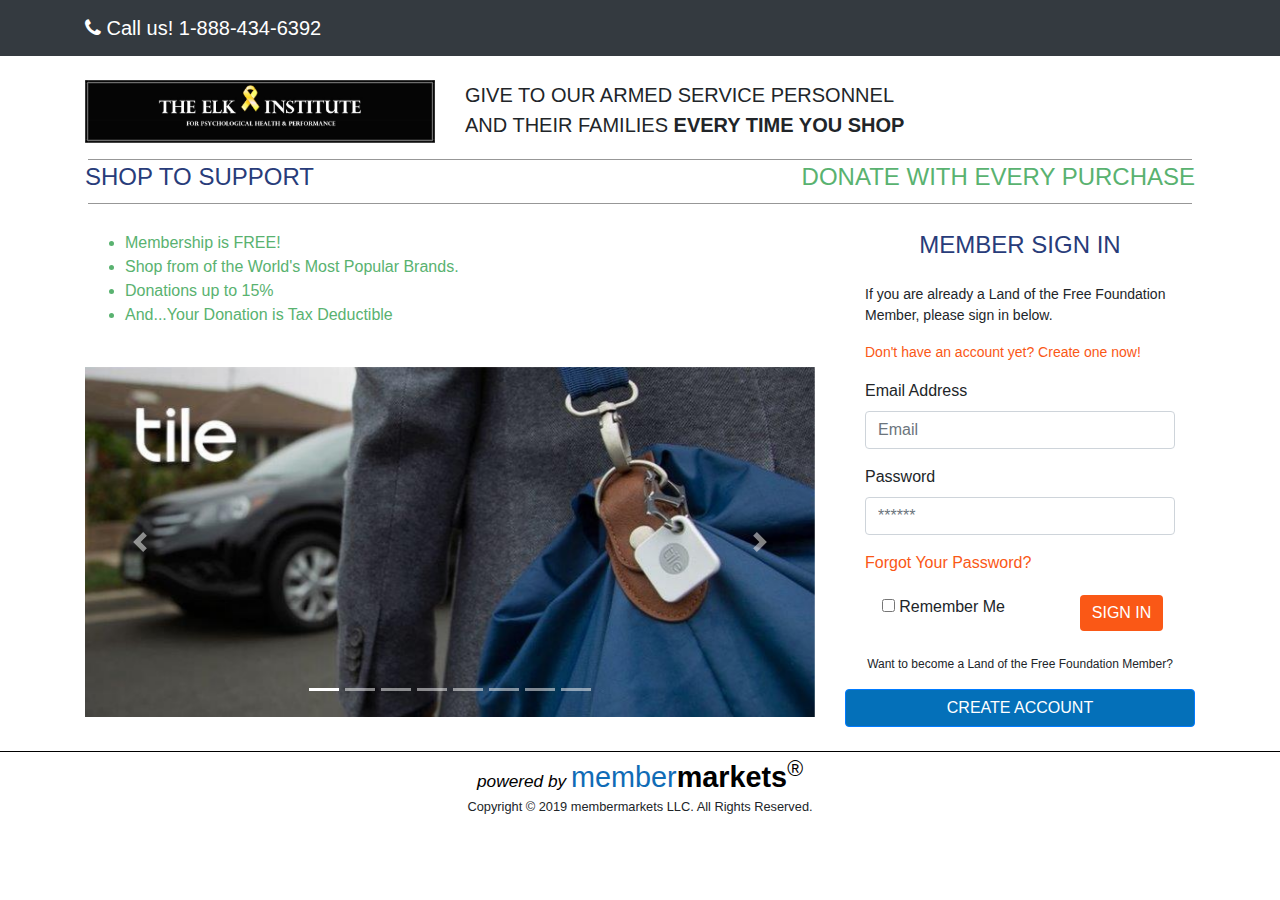
<file: index.html>
<!DOCTYPE html>
<html lang="en">

<head>

  <meta charset="utf-8">
  <meta name="viewport" content="width=device-width, initial-scale=1, shrink-to-fit=no">
  <meta name="description" content="Land of the Free Foundation Home page.">
  <meta name="author" content="Land of the Free Foundation">

  <title>Land Of The Free Foundation-Home</title>

  <link rel="stylesheet" href="https://stackpath.bootstrapcdn.com/bootstrap/4.3.1/css/bootstrap.min.css"
    integrity="sha384-ggOyR0iXCbMQv3Xipma34MD+dH/1fQ784/j6cY/iJTQUOhcWr7x9JvoRxT2MZw1T" crossorigin="anonymous">

  <link href="css/loff.css" rel="stylesheet">
  <link rel="stylesheet" href="assets/css/Footer-with-button-logo.css">
  <link rel="stylesheet" href="https://cdnjs.cloudflare.com/ajax/libs/font-awesome/4.6.3/css/font-awesome.min.css">

</head>


<body>

  <!-- <header>
    <div class="jumbotron jumbotron-fluid">
      <div class="container" id="jumbotron-w">
        <div class="row">
          <div class="col-lg-3">
            <a href="index.html"><img src="img/loflogo-r.png" width="100%" hieght="100%"
                title="Land of the Free Foundation Logo" alt="Land of the Free Foundation Logo"></a>
          </div>
          <div class="col-lg-9">
            <section class="donate">
              <a href="https://landofthefreefoundation.store/customer/account/create/"
                aria-label="Link to create a Land of the Free Foundation store account" target="_blank"
                rel="noopener"><button type="button" class="btn-lg btn-primary" id="header-button">Become A
                  Member</button></a>

              <a href="https://securepayment.link/landofthefreefoundation/"
                aria-label="Land of the Free Foundation donate page" target="_blank" rel="noopener"><button
                  type="button" class="btn-lg btn-danger" id="donate-button">Donate Now</button></a>
          </div>
          </section>
        </div>
      </div>
    </div>
  </header> -->

  <style>
    .dropdown:hover>.dropdown-menu {
      display: block;

    }

    .nav-item {
      font-size: 1rem;
      font: bold;

    }

    .nav-item:hover {
      background-color: #dc3545;
    }

    #navbarDropdown:hover {
      color: #fff;
    }

    .card:hover .image {
      opacity: 0.3;
    }

    .btn-group-lg>.btn,
    .btn-lg {
      padding: .5rem 1rem;
      font-size: 1.25rem;
      line-height: 1.5;
      border-radius: 0rem;
    }

    p {
      font-size: 20px;
    }

    .carousel-slide {
      position: top;
      top: 0;
      left: 0;
    }
/* 
    b {
      color: #fff;
    } */

    hr {
      background-color: darkgray;
      margin: 3px;
    }

    #servicepersonnel-card {
      background: url("img/dad-383207_1280.jpg") no-repeat center center;
      -webkit-background-size: cover;
      -moz-background-size: cover;
      -o-background-size: cover;
      background-size: cover;
      height: 400px;
      opacity: 0.90;
    }

    .btn-primary {
      color: #fff;
      background-color: #16447a;
      border-color: #007bff;
    }

    .card {
      position: relative;
      display: -ms-flexbox;
      display: flex;
      -ms-flex-direction: column;
      flex-direction: column;
      min-width: 0;
      word-wrap: break-word;
      background-color: #fff;
      background-clip: border-box;
      border: 0px solid rgba(0, 0, 0, .125);
      border-radius: .25rem;
    }

    li {
      color: #59b270;
    }
  </style>




  <main>

    <!-- <nav class="navbar sticky-top navbar-expand-lg navbar-light" style="background-color: #16447a">
      <button class="navbar-toggler" type="button" data-toggle="collapse" data-target="#navbarSupportedContent"
        aria-controls="navbarSupportedContent" aria-expanded="false" aria-label="Toggle navigation">
        <span class="navbar-toggler-icon"></span>
      </button>
      <div class="collapse navbar-collapse" id="navbarSupportedContent">
        <ul class="navbar-nav mx-auto">
          <li class="nav-item dropdown">
            <a class="nav-link" href="how-we-help.html" id="navbarDropdown" role="button" aria-haspopup="true"
              aria-expanded="false">
              <b>How We Help</b>
            </a>
            <div class="dropdown-menu" aria-labelledby="navbarDropdown">
              <a class="dropdown-item" href="servicepersonnelandfamily.html">Service Personnel & Family</a>
              <a class="dropdown-item" href="health.html">Mental & Physical Health</a>
              <a class="dropdown-item" href="leadershipknowledge.html">Leadership Knowledge & Experience</a>
              <a class="dropdown-item" href="youth.html">Youth Programs</a>
              <a class="dropdown-item" href="servicepersonnelandfamily.html">Veterans Career Development</a>
            </div>
          </li>
          <li class="nav-item dropdown">
            <a class="nav-link" href="changing-lives.html" id="navbarDropdown" role="button" aria-haspopup="true"
              aria-expanded="false">
              <b>Changing Lives</b>
            </a>
            <div class="dropdown-menu" aria-labelledby="navbarDropdown">
              <a class="dropdown-item" href="testimonials.html">Testimonials</a>
              <a class="dropdown-item" href="tribute.html">Tributes</a>
            </div>
          </li>
          <li class="nav-item dropdown">
            <a class="nav-link" href="#waystogivesection" id="navbarDropdown" role="button" aria-haspopup="true"
              aria-expanded="false">
              <b>Ways to Give</b>
            </a>
            <div class="dropdown-menu" aria-labelledby="navbarDropdown">
              <a class="dropdown-item" href="https://securepayment.link/landofthefreefoundation/" target="_blank"
                rel="noopener">Donate
                Now</a>
              <a class="dropdown-item" href="golf.html">Golf Classic</a>
              <a class="dropdown-item" href="foundation-dinner.html">Foundation Dinner</a>
              <a class="dropdown-item" href="https://membermarkets.com/landofthefreefoundation/customer/account/login/"
                target="_blank" rel="noopener">Shop
                to Support</a>
              <a class="dropdown-item" href="gift.html">Gift & Support Registry</a>
            </div>
          </li>
          <li class="nav-item dropdown">
            <a class="nav-link" href="https://membermarkets.com/landofthefreefoundation/customer/account/login/"
              id="navbarDropdown" target="_blank" role="button" rel="noopener"><b>Shop to Support</b>
            </a>
            <div class="dropdown-menu" aria-labelledby="navbarDropdown">
              <a class="dropdown-item" href="membermarkets.html">About Our Store</a>
              <a class="dropdown-item" href="https://landofthefreefoundation.store">Member Login</a>
            </div>
          </li>
          <li class="nav-item">
            <a class="nav-link" href="gift.html" id="navbarDropdown" role="button"><b>Gift Registry</b>
            </a>
          </li>
          <li class="nav-item dropdown">
            <a class="nav-link" href="#newseventsandmedia" id="navbarDropdown" role="button" aria-haspopup="true"
              aria-expanded="false">
              <b>News, Events & Media</b>
            </a>
            <div class="dropdown-menu" aria-labelledby="navbarDropdown">
              <a class="dropdown-item" href="news.html">News</a>
              <a class="dropdown-item" href="events.html">Events</a>
              <a class="dropdown-item" href="media.html">Media</a>
            </div>
          </li>
        </ul>
      </div>
    </nav> -->

    <nav class="navbar sticky-top navbar-dark bg-dark">
      <div class="container">
        <a class="navbar-brand" href="#"><i class="fa fa-phone"></i> Call us! 1-888-434-6392 </a>
      </div>
    </nav>

    
      <!-- <div class="jumbotron jumbotron-fluid"> -->
        <div class="container" id="jumbotron-w">
          <div class="row">
            <div class="col-lg-4">
                <br>
              
              <a href="index.html"><img src="img/thumbnail_the-elk-institute-logo.jpg" width="100%" hieght="100%"
                  title="Land of the Free Foundation Logo" alt="Land of the Free Foundation Logo"></a>
            </div>
            <div class="col-lg-6">
              <br>
              
              <p>GIVE TO OUR ARMED SERVICE PERSONNEL
                <br> AND THEIR FAMILIES <b>EVERY TIME YOU SHOP</b></p>
            </div>

            </section>
          </div>

        </div>
      <!-- </div> -->
    

    <div class="container">
      <hr>
      <div class="row">
        <div class="col-lg-6">
          <h1 style="font-size: 1.5rem; color: #283c7a;">SHOP TO SUPPORT</h1>
        </div>
        <div class="col-lg-6">
          <h1 style="font-size: 1.5rem; text-align: right; color: #59b270;">DONATE WITH EVERY PURCHASE</h1>
        </div>

      </div>
      <hr>
    </div>

    <div class="container">

      <!-- <br> -->
      <!-- <div id="carouselExampleIndicators" class="carousel slide" data-ride="carousel">
        <ol class="carousel-indicators">
            <li data-target="#carouselExampleIndicators" data-slide-to="0" class="active"></li>
            <li data-target="#carouselExampleIndicators" data-slide-to="1"></li>
            <li data-target="#carouselExampleIndicators" data-slide-to="2"></li>
            <li data-target="#carouselExampleIndicators" data-slide-to="3"></li>
            <li data-target="#carouselExampleIndicators" data-slide-to="4"></li>
            <li data-target="#carouselExampleIndicators" data-slide-to="5"></li>
            <li data-target="#carouselExampleIndicators" data-slide-to="6"></li>
            <li data-target="#carouselExampleIndicators" data-slide-to="7"></li>
            <li data-target="#carouselExampleIndicators" data-slide-to="8"></li>
            <li data-target="#carouselExampleIndicators" data-slide-to="9"></li>
            <li data-target="#carouselExampleIndicators" data-slide-to="10"></li>
            <li data-target="#carouselExampleIndicators" data-slide-to="11"></li>
        </ol>
        <div class="carousel-inner"  role="listbox">
            <div class="carousel-item active"  role="option" aria-label="Marines salute" alt="Marines salute" style="background-image: url('img/indexmainslide1.jpg')">
                <div class="carousel-caption d-none d-md-block">
                </div>
            </div>
            <div class="carousel-item" aria-label="Marine father talking to child" alt="Marine father talking to child" style="background-image: url('img/TheKid3-slider.jpg')">
                <div class="carousel-caption d-none d-md-block">
                </div>
            </div>
            <div class="carousel-item" aria-label="Air Force Graduates March" alt="Air Force Graduates March" style="background-image: url('img/US-Air-Force-Grads.jpg')">
                <div class="carousel-caption d-none d-md-block">
                </div>
            </div>
            <div class="carousel-item" aria-label="Air soldier salute to veteran" alt="Air soldier salute to veteran" style="background-image: url('img/Johnny-Blye-salutes-1800.jpg')">
                <div class="carousel-caption d-none d-md-block">
                </div>
            </div>
            <div class="carousel-item" aria-label="Land of the Free Foundation golf classic marines" alt="Land of the Free Foundation golf classic marines" style="background-image: url('img/lof-marines-slider.jpg')">
                <div class="carousel-caption d-none d-md-block">
                </div>
            </div>
            <div class="carousel-item" aria-label="porta and wife" alt="porta and wife" style="background-image: url('img/porta-and-wife-slider.jpg')">
                <div class="carousel-caption d-none d-md-block">
                </div>
            </div>
            <div class="carousel-item" aria-label="navy soldiers" alt="navy soldiers" style="background-image: url('img/indexmainslide4.jpg')">
                <div class="carousel-caption d-none d-md-block">
                </div>
            </div>
            <div class="carousel-item" aria-label="Memorial-Day-Widow" alt="Memorial-Day-Widow" style="background-image: url('img/Memorial-Day-Widow.jpg')">
                <div class="carousel-caption d-none d-md-block">
                </div>
            </div>
            <div class="carousel-item" id="carousel-item-march"
                aria-label="Coast Guard helicopter" alt="Coast Guard helicopter" style="background-image: url('https://cdn.pixabay.com/photo/2015/11/03/15/47/helicopter-1021033_1280.jpg')">
                <div class="carousel-caption d-none d-md-block">
                </div>
            </div>
            <div class="carousel-item" aria-label="Christain Jacobs slider" alt="Christain Jacobs slider" style="background-image: url('img/christian-jacobs-slider.jpg')">
                <div class="carousel-caption d-none d-md-block">
                </div>
            </div>
            <div class="carousel-item" id="carousel-item-heli"
                aria-label="National Guard Marching with rifles up" alt="National Guard Marching with rifles up"  style="background-image: url('img/indexmainslide5.jpg')">
                <div class="carousel-caption d-none d-md-block">
                </div>
            </div>
            <div class="carousel-item" aria-label="Army soldier base jumping"  alt="Army soldier base jumping" style="background-image: url('img/Army-Parachute-slider.jpg')">
                <div class="carousel-caption d-none d-md-block">
                </div>
            </div>

        </div>

        <a class="carousel-control-prev" href="#carouselExampleIndicators" role="button" data-slide="prev">
            <span class="carousel-control-prev-icon" aria-hidden="true"></span>
            <span class="sr-only">Previous</span>
        </a>
        <a class="carousel-control-next" href="#carouselExampleIndicators" role="button" data-slide="next">
            <span class="carousel-control-next-icon" aria-hidden="true"></span>
            <span class="sr-only">Next</span>
        </a>
    </div> -->


      <div class="row">
        <div class="col-lg-8">
          <br>
          <ul>
            <li>Membership is FREE!</li>
            <li>Shop from of the World's Most Popular Brands.</li>
            <li>Donations up to 15%</li>
            <li>And...Your Donation is Tax Deductible</li>
          </ul>






          <br>
          <div id="carouselExampleIndicators" class="carousel slide" data-ride="carousel">
            <ol class="carousel-indicators">
              <li data-target="#carouselExampleIndicators" data-slide-to="0" class="active"></li>
              <li data-target="#carouselExampleIndicators" data-slide-to="1"></li>
              <li data-target="#carouselExampleIndicators" data-slide-to="2"></li>
              <li data-target="#carouselExampleIndicators" data-slide-to="3"></li>
              <li data-target="#carouselExampleIndicators" data-slide-to="4"></li>
              <li data-target="#carouselExampleIndicators" data-slide-to="5"></li>
              <li data-target="#carouselExampleIndicators" data-slide-to="6"></li>
              <li data-target="#carouselExampleIndicators" data-slide-to="7"></li>

            </ol>
            <div class="carousel-inner" role="listbox">
              <div class="carousel-item active" style="background-image: url('img/Tile Slider 07-13-2019.jpg')"
                width="1110px">
                <div class="carousel-caption d-none d-md-block">
                </div>
              </div>
              <div class="carousel-item" style="background-image: url('img/ecobee.jpg')">
                <div class="carousel-caption d-none d-md-block">
                </div>
              </div>
              <div class="carousel-item" style="background-image: url('img/Bowers and Wilkins.jpg')"
                id="img-responsive">
                <div class="carousel-caption d-none d-md-block">
                </div>
              </div>
              <div class="carousel-item" style="background-image: url('img/Oakley.jpg')" id="img-responsive">
                <div class="carousel-caption d-none d-md-block">
                </div>
              </div>
              <div class="carousel-item" style="background-image: url('img/Uniden.jpg')" id="img-responsive">
                <div class="carousel-caption d-none d-md-block">
                </div>
              </div>
              <div class="carousel-item" style="background-image: url('img/Polaroid Og.jpg')" id="img-responsive">
                <div class="carousel-caption d-none d-md-block">
                </div>
              </div>
              <div class="carousel-item" style="background-image: url('img/Kitchenaid Slider_12282018.jpg')">
                <div class="carousel-caption d-none d-md-block">
                </div>
              </div>
              <div class="carousel-item" style="background-image: url('img/Garmin _0102_2019.jpg')">
                <div class="carousel-caption d-none d-md-block">
                </div>
              </div>


            </div>

            <a class="carousel-control-prev" href="#carouselExampleIndicators" role="button" data-slide="prev">
              <span class="carousel-control-prev-icon" aria-hidden="true"></span>
              <span class="sr-only">Previous</span>
            </a>
            <a class="carousel-control-next" href="#carouselExampleIndicators" role="button" data-slide="next">
              <span class="carousel-control-next-icon" aria-hidden="true"></span>
              <span class="sr-only">Next</span>
            </a>
          </div>

        </div>

        <div class="col-lg-4">
          <!-- <div style="max-width:400px;float:right;margin:0px 0px 0px 50px;border-radius:20px;padding-left:20px;">
              <h2 class="login-header lotf"
                style="color:#2760bb;text-transform:uppercase;text-align:center;font-weight:bold;">Member Sign In</h2>
              <p style="margin-bottom:15px;line-height:16px;">If you are already a Land of the Free Foundation Member,
                please sign in below. <a href="https://landofthefreefoundation.store/customer/account/create/">Don't
                  have an account yet? Create one now!</a></p>
              <ul class="form-list">
                <li>
                  <label for="email" class="required"><em>*</em>Email Address</label>
                  <div class="input-box">
                    <input type="text" name="login[username]" value="" id="email"
                      class="input-text required-entry validate-email" title="Email Address">
                  </div>
                </li>
                <li>
                  <label for="pass" class="required"><em>*</em>Password</label>
                  <div class="input-box">
                    <input type="password" name="login[password]" class="input-text required-entry validate-password"
                      id="pass" title="Password">
                    <br> <a href="https://landofthefreefoundation.store/customer/account/forgotpassword/"
                      class="f-left">Forgot Your Password?</a>
                  </div>
                </li>
                <li id="remember-me-box" class="control">
                  <div class="input-box">
                    <input type="checkbox" name="persistent_remember_me" class="checkbox" id="remember_meofh0zpoMnR"
                      checked="checked" title="Remember Me">
                  </div>
                  <label for="remember_meofh0zpoMnR">Remember Me</label>
                  <a class="link-tip" href="#">What's this?</a>
                </li>
              </ul>


              <button style="float:right;margin-top:-55px;border-bottom:0;min-width:110.7px;" type="submit"
                class="button" title="Sign In" name="send" id="send2"><span><span>Sign In</span></span></button>

              <p
                style="font-family:'Questrial', sans-serif;color:#003d21;margin-top:10px;margin-bottom:10px;font-weight:bold;">
                Want to become a Land of the Free Foundation Member?</p>

              <a class="button"
                style="font-size:90%;background-color:#0470b9;color:#fff;font-weight:bold;text-transform:uppercase;float:right;"
                href="https://landofthefreefoundation.store/customer/account/create/">Create Account</a>

            </div> -->

          <div class="card">
            <article class="card-body">

              <h4 class="card-title mb-4 mt-1" style="text-align: center; color: #283c7a;">MEMBER SIGN IN</h4>
              <p style="font-size: 14px;">If you are already a Land of the Free Foundation Member, please sign in below.
                </p><p style="color: #FA5816; font-size: 14px;">Don't have an account yet? Create one now!</p> 
              <form>
                <div class="form-group">
                  <label>Email Address</label>
                  <input name="" class="form-control" placeholder="Email" type="email">
                </div>
                <div class="form-group">
                  <label>Password</label>
                  <input class="form-control" placeholder="******" type="password">

                </div>
                <div class="form-group">
                  <a class="float-left" style="color: #FA5816; " href="#">Forgot Your Password?</a>
                </div>
                <!-- <div class="form-group">
                  <div class="checkbox">
                    <label> <input type="checkbox"> Remember Me </label>
                  </div>
                </div> -->


              </form>

            </article>
            <div class="row">
              <div class="col-lg-6">
                <div class="checkbox" style="float: right;">
                  <label><input type="checkbox"> Remember Me </label>
                </div>
              </div>

              <div class="col-lg-5">
                <div>
                  <button style="float: right; background: #FA5816; border: #FA5816;" type="submit" class="btn btn-primary btn"> SIGN
                    IN</button>
                </div>
              </div>
            </div>
            <br>
            <p style="text-align: center; font-size: 12px;">Want to become a Land of the Free Foundation Member?</p>
            <button style="float: right; background: #0470b9;" type="submit" class="btn btn-primary btn">CREATE ACCOUNT</button>
            <!-- <a href="" class="float-right btn btn-outline" style="background: #0470b9;">CREATE ACCOUNT</a> -->
          </div>
        </div>
      </div>
    </div>
    </div>

    <div>
      <br>
    </div>

    <!-- <div class="row">
        <a class="btn btn-lg btn-danger btn-block" href="donate.html">WAYS TO
          GIVE</a>
      </div> -->

    <div class="copyright-sec" style="background-color:#fff;text-align:center;border-top:1px solid #000;">
      <div class="container">
        <div class="row clearfix">
          <div class="col-md-12">
            <div class="copyright-txt" style="color:#000;font-size:180%;line-height:180%;">
              <em style="font-size:60%;">powered by </em><span
                style="color:#106CB6;">member</span><strong>markets</strong><sup>®</sup>
            </div>
            <div style="font-size:80%; position:relative; top:-10px">
              Copyright © 2019 membermarkets LLC. All Rights Reserved. </div>
          </div>
        </div>
      </div>
    </div>
    <!-- <nav class="navbar fixed-bottom navbar-light bg-light">
      <a class="navbar-brand" href="#">Fixed bottom</a>
    </nav> -->


  </main>

  <!-- Footer -->
  <!-- <footer>
    <div class="container-fluid" id="donatefoot">

    </div>
    <footer id="myFooter">
      <div class="container">
        <div class="row">
          <div class="col-sm-2" id="footlinks">
            <h5>About Us</h5>
            <ul>
              <li><a href="mission.html">Our Mission</a></li>
              <li><a href="sponsors.html">Major Sponsors</a></li>
              <li><a href="beneficiaries.html">Beneficiaries</a></li>
              <li><a href="board.html">Board Of Directors</a></li>
            </ul>
          </div>
          <div class="col-sm-2" id="footlinks">
            <h5>How We Help</h5>
            <ul>
              <li><a href="servicepersonnelandfamily.html">Service Personnel & Family</a></li>
              <li><a href="health.html">Mental & Physical Health</a></li>
              <li><a href="leadershipknowledge.html">Leadership Knowledge & Experience</a></li>
              <li><a href="youth.html">Youth Programs</a></li>
              <li><a href="veterans.html">Veterans Career Development</a></li>
            </ul>
          </div>
          <div class="col-sm-2" id="footlinks">
            <h5>Changing Lives</h5>
            <ul>
              <li><a href="testimonials.html">Testimonials</a></li>
              <li><a href="tribute.html">Tributes</a></li>
            </ul>
          </div>
          <div class="col-sm-2" id="footlinks">
            <h5>Shop to Support</h5>
            <ul>
              <li><a href="membermarkets.html">About Our Store</a></li>
              <li><a href="https://landofthefreefoundation.store/customer/account/login/" target="_blank"
                  rel="noopener">Member Login
                </a>
              </li>
            </ul>
          </div>
          <div class="col-sm-2" id="footlinks">
            <h5>Ways to Give</h5>
            <ul>
              <li><a href="donate.html">Donate Now</a></li>
              <li><a href="https://membermarkets.com/landofthefreefoundation/customer/account/login/" target="_blank"
                  rel="noopener">Shop to Support</a></li>
              <li><a href="golf.html">Golf Classic</a></li>
              <li><a href="gift.html">Gift Registry</a></li>
              <li><a href="foundation-dinner.html">Foundation Dinner</a></li>
            </ul>
          </div>
          <div class="col-sm-2" id="footlinks">
            <h5>News & Events</h5>
            <ul>
              <li><a href="news.html">News</a></li>
              <li><a href="events.html">Events</a></li>
              <li><a href="media.html">Media</a></li>
            </ul>
          </div>
        </div>
        <div class="row">
          <div class="container" id="contactfooter">
            <div class="row">
              <div class="col-lg-6" id="footlinks">
                <h5>Connect With Us</h5>
                <div class="social-networks">
                  <a href="https://www.facebook.com/LandoftheFreeFoundation/" aria-label="LOTFF Facebook"
                    class="facebook" rel="noopener"><i class="fa fa-facebook"></i></a>
                  <a href="#" aria-label="LOTFF Twitter" class="twitter"><i class="fa fa-twitter"></i></a>
                  <a href="#" aria-label="LOTFF LinkedIn" class="linkedin"><i class="fa fa-linkedin"></i></a>
                  <a href="https://www.youtube.com/channel/UCJlftJHb6PkPeVLVe2Quc2Q" aria-label="LOTFF youtube"
                    class="youtube"><i class="fa fa-youtube"></i></a>
                </div>
              </div>
              <div class="col-lg-6" id="footlinks">
                <h5>Contact Us</h5>
                <p>
                  <a href="mailto:info@landofthefreefoundation.org" id="footlinks">Email :
                    info@landofthefreefoundation.org</a>
                </p>
              </div>
            </div>
          </div>
        </div>
      </div>
      <div class="footer-copyright">
        <div class="container">
          <br>
          <p class="m-0 text-center text-white" id="footlinks">Copyright 2019 &copy; Land Of The Free Foundation, a
            not-for-profit,
            Exempt
            under section 501(c)(3)
            Tax ID: 26-0710805
            <br>
      
            <br>
          </p>
        </div>
        <br>
      </div>
    </footer>
  </footer> -->

  <script src="https://ajax.googleapis.com/ajax/libs/jquery/3.4.1/jquery.min.js"></script>
  <script src="https://cdnjs.cloudflare.com/ajax/libs/popper.js/1.14.7/umd/popper.min.js"
    integrity="sha384-UO2eT0CpHqdSJQ6hJty5KVphtPhzWj9WO1clHTMGa3JDZwrnQq4sF86dIHNDz0W1"
    crossorigin="anonymous"></script>
  <script src="https://stackpath.bootstrapcdn.com/bootstrap/4.3.1/js/bootstrap.min.js"
    integrity="sha384-JjSmVgyd0p3pXB1rRibZUAYoIIy6OrQ6VrjIEaFf/nJGzIxFDsf4x0xIM+B07jRM"
    crossorigin="anonymous"></script>


</body>

</html>
</file>
<file: css/loff.css>
body {
width: 100%;
}

p {
  font-size: 20px;
}
/* b {
  color: #fff;
} */
hr {
  background-color: #6c757d;
}
.nav-item {
  font-size: 1rem;
  font: bold;

}
.btn-primary {
  color: #fff;
  background-color: #16447a;
  border-color: #007bff;
}

#jumbotron-w {
  background-color: white;

}
.jumbotron {
  margin-top: 16px;
  padding: 0rem 0rem;
  background-color: white;

}
.jumbotron-fluid {
  padding-right: 0;
  padding-left: 0;
  border-radius: 0;
  background-color: white;
  background: white;
}
.carousel-item {
  height: 30vh;
  min-height: 350px;
  background: no-repeat center center scroll;
  -webkit-background-size: cover;
  -moz-background-size: cover;
  -o-background-size: cover;
  background-size: cover;
  transition: transform .4s ease-in-out,-webkit-transform .4s ease-in-out;
}
@media (min-width: 1200px) {

  .carousel-item {
    height: 30vh;
    min-height: 350px;
    background: no-repeat center top scroll;
    -webkit-background-size: cover;
    -moz-background-size: cover;
    -o-background-size: cover;
    background-size: cover;
    transition: transform .4s ease-in-out,-webkit-transform .4s ease-in-out;
  }
}
@media (min-width: 1200px) {

  #carousel-item-march {
    height: 60vh;
    min-height: 350px;
    background: no-repeat center center scroll;
    -webkit-background-size: cover;
    -moz-background-size: cover;
    -o-background-size: cover;
    background-size: cover;
    transition: transform .4s ease-in-out,-webkit-transform .4s ease-in-out;
  }
  #carousel-item-heli {
    height: 60vh;
    min-height: 350px;
    background: no-repeat center center scroll;
    -webkit-background-size: cover;
    -moz-background-size: cover;
    -o-background-size: cover;
    background-size: cover;
    transition: transform .4s ease-in-out,-webkit-transform .4s ease-in-out;
  }

}

@media (max-width: 450px) {

.carousel-item {
  height: 30vh;
  min-height: 300px;
  background: no-repeat center center scroll;
  -webkit-background-size: cover;
  -moz-background-size: cover;
  -o-background-size: cover;
  background-size: cover;
  transition: transform .4s ease-in-out,-webkit-transform .4s ease-in-out;
}
}
.carousel {
  position: relative;
}


.carousel.pointer-event {
  -ms-touch-action: pan-y;
  touch-action: pan-y;
}

.carousel-inner {
  position: relative;
  width: 100%;
  overflow: hidden;
}

.carousel-inner::after {
  display: block;
  clear: both;
  content: "";
}

.secondcardrow {
  position: relative;
  display: -ms-flexbox;
  display: flex;
  -ms-flex-direction: column;
  flex-direction: column;
  min-width: 0;
  word-wrap: break-word;
  background-color: #fff;
  background-clip: border-box;
  border: 0px solid rgba(0,0,0,.125); 
}

.servicepersonnelandfamily {
  position: relative;
  display: -ms-flexbox;
  display: flex;
  -ms-flex-direction: column;
  flex-direction: column;
  min-width: 0;
  word-wrap: break-word;
  background-color: #fff;
  background-clip: border-box;
  border: 0px solid rgba(0,0,0,.125); 
}

.leadershipknowledge {
  position: relative;
  display: -ms-flexbox;
  display: flex;
  -ms-flex-direction: column;
  flex-direction: column;
  min-width: 0;
  word-wrap: break-word;
  background-color: #fff;
  background-clip: border-box;
  border: 0px solid rgba(0,0,0,.125); 
}

.donate {
  float: right;
  margin-top: 75px;

}

@media (max-width: 500px) {
  .donate {
    float: right ;
    margin-right: 22px;
    margin-top: 20px;
  
  }
  #header-button {
    font-size: 1rem;  
  }
  #donate-button {
    font-size: 1rem;  
  }
}

.dropdown-menu[x-placement^="top"], .dropdown-menu[x-placement^="right"], .dropdown-menu[x-placement^="bottom"], .dropdown-menu[x-placement^="left"] {
  right: auto;
  bottom: auto;
}
.dropdown-menu {
  position: absolute;
  top: 100%;
  left: 0px;
  z-index: 1000;
  display: none;
  float: right;
  min-width: 10rem;
  padding: 0.5rem 0;
  margin: 0.125rem 0 0;
  font-size: 1rem;
  color: #212529;
  text-align: left;
  list-style: none;
  background-color: #dc3545;
  background-clip: padding-box;
  border: 1px solid rgba(0, 0, 0, 0.15);
  border-radius: 0rem;
  /* border-radius: 0.25rem; */


}

.dropdown-menu-right {
  right: 0;
  left: auto;
}

.dropdown-divider {
  height: 0;
  margin: 0.5rem 0;
  overflow: hidden;
  border-top: 1px solid #e9ecef;
}

.dropdown-item {
  display: block;
  width: 100%;
  padding: 0.25rem 1.5rem;
  clear: both;
  font-weight: 400;
  color: #fff;
  text-align: inherit;
  white-space: nowrap;
  background-color: #dc3545;
  border: 0;
}

.dropdown-item:first-child {
  border-top-left-radius: calc(0.25rem - 1px);
  border-top-right-radius: calc(0.25rem - 1px);
}

.dropdown-item:last-child {
  border-bottom-right-radius: calc(0.25rem - 1px);
  border-bottom-left-radius: calc(0.25rem - 1px);
}

.dropdown-item:hover, .dropdown-item:focus {
  color: #16181b;
  text-decoration: none;
  background-color: #f8f9fa;
}

.dropdown-item.active, .dropdown-item:active {
  color: #fff;
  text-decoration: none;
  background-color: #007bff;
}

.dropdown-item.disabled, .dropdown-item:disabled {
  color: #6c757d;
  pointer-events: none;
  background-color: transparent;
}


@media (max-width: 575.98px) {
  .navbar-expand-sm > .container,
  .navbar-expand-sm > .container-fluid {
    padding-right: 0;
    padding-left: 0;
  }
}

@media (min-width: 576px) {
  .navbar-expand-sm {
    -ms-flex-flow: row nowrap;
    flex-flow: row nowrap;
    -ms-flex-pack: start;
    justify-content: flex-start;
  }
  .navbar-expand-sm .navbar-nav {
    -ms-flex-direction: row;
    flex-direction: row;
  }
  .navbar-expand-sm .navbar-nav .dropdown-menu {
    position: absolute;
  }
  .navbar-expand-sm .navbar-nav .nav-link {
    padding-right: .5rem;
    padding-left: .5rem;
  }
  .navbar-expand-sm > .container,
  .navbar-expand-sm > .container-fluid {
    -ms-flex-wrap: nowrap;
    flex-wrap: nowrap;
  }
  .navbar-expand-sm .navbar-collapse {
    display: -ms-flexbox !important;
    display: flex !important;
    -ms-flex-preferred-size: auto;
    flex-basis: auto;
  }
  .navbar-expand-sm .navbar-toggler {
    display: none;
  }
}

@media (max-width: 767.98px) {
  .navbar-expand-md > .container,
  .navbar-expand-md > .container-fluid {
    padding-right: 0;
    padding-left: 0;
  }
}

@media (min-width: 768px) {
  .navbar-expand-md {
    -ms-flex-flow: row nowrap;
    flex-flow: row nowrap;
    -ms-flex-pack: start;
    justify-content: flex-start;
  }
  .navbar-expand-md .navbar-nav {
    -ms-flex-direction: row;
    flex-direction: row;
  }
  .navbar-expand-md .navbar-nav .dropdown-menu {
    position: absolute;
  }
  .navbar-expand-md .navbar-nav .nav-link {
    padding-right: 0.5rem;
    padding-left: 0.5rem;
  }
  .navbar-expand-md > .container,
  .navbar-expand-md > .container-fluid {
    -ms-flex-wrap: nowrap;
    flex-wrap: nowrap;
  }
  .navbar-expand-md .navbar-collapse {
    display: -ms-flexbox !important;
    display: flex !important;
    -ms-flex-preferred-size: auto;
    flex-basis: auto;
  }
  .navbar-expand-md .navbar-toggler {
    display: none;
  }
}

@media (max-width: 991.98px) {
  .navbar-expand-lg > .container,
  .navbar-expand-lg > .container-fluid {
    padding-right: 2.5rem;
    padding-left: 2.5rem;
  }
}

@media (min-width: 992px) {
  .navbar-expand-lg {
    -ms-flex-flow: row nowrap;
    flex-flow: row nowrap;
    -ms-flex-pack: start;
    justify-content: flex-start;
  }
  .navbar-expand-lg .navbar-nav {
    -ms-flex-direction: row;
    flex-direction: row;
  }
  .navbar-expand-lg .navbar-nav .dropdown-menu {
    position: absolute;
  }
  .navbar-expand-lg .navbar-nav .nav-link {
    padding-right: 2.5rem;
    padding-left: 2.5rem;
  }
  .navbar-expand-lg > .container,
  .navbar-expand-lg > .container-fluid {
    -ms-flex-wrap: nowrap;
    flex-wrap: nowrap;
  }
  .navbar-expand-lg .navbar-collapse {
    display: -ms-flexbox !important;
    display: flex !important;
    -ms-flex-preferred-size: auto;
    flex-basis: auto;
  }
  .navbar-expand-lg .navbar-toggler {
    display: none;
  }
}

@media (max-width: 1199.98px) {
  .navbar-expand-xl > .container,
  .navbar-expand-xl > .container-fluid {
    padding-right: 0;
    padding-left: 0;
  }
}

@media (min-width: 1200px) {
  .navbar-expand-xl {
    -ms-flex-flow: row nowrap;
    flex-flow: row nowrap;
    -ms-flex-pack: start;
    justify-content: flex-start;
  }
  .navbar-expand-xl .navbar-nav {
    -ms-flex-direction: row;
    flex-direction: row;
  }
  .navbar-expand-xl .navbar-nav .dropdown-menu {
    position: absolute;
  }
  .navbar-expand-xl .navbar-nav .nav-link {
    padding-right: 2.5rem;
    padding-left: 2.5rem;
  }
  .navbar-expand-xl > .container,
  .navbar-expand-xl > .container-fluid {
    -ms-flex-wrap: nowrap;
    flex-wrap: nowrap;
  }
  .navbar-expand-xl .navbar-collapse {
    display: -ms-flexbox !important;
    display: flex !important;
    -ms-flex-preferred-size: auto;
    flex-basis: auto;
  }
  .navbar-expand-xl .navbar-toggler {
    display: none;

  }
  /* .container {
    max-width: 100%;
  } */
}

.navbar-expand {
  -ms-flex-flow: row nowrap;
  flex-flow: row nowrap;
  -ms-flex-pack: start;
  justify-content: flex-start;
}

.navbar-expand > .container,
.navbar-expand > .container-fluid {
  padding-right: 2.5rem;
  padding-left: 2.5rem;
}

.navbar-expand .navbar-nav {
  -ms-flex-direction: row;
  flex-direction: row;
}

.navbar-expand .navbar-nav .dropdown-menu {
  position: absolute;
}

.navbar-expand .navbar-nav .nav-link {
  padding-right: 0.5rem;
  padding-left: 0.5rem;
}

.navbar-expand > .container,
.navbar-expand > .container-fluid {
  -ms-flex-wrap: nowrap;
  flex-wrap: nowrap;
}

.navbar-expand .navbar-collapse {
  display: -ms-flexbox !important;
  display: flex !important;
  -ms-flex-preferred-size: auto;
  flex-basis: auto;
}

.navbar-expand .navbar-toggler {
  display: none;
}



/* Style page content */
.main {
  margin-left: 160px; /* Same as the width of the sidebar */
  padding: 0px 10px;
}

#servicepersonnel-card {
  background: url("../img/dad-383207_1280.jpg") no-repeat center center;
  -webkit-background-size: cover;
  -moz-background-size: cover;
  -o-background-size: cover;
  background-size: cover;
  height: 400px;
  opacity: 0.90;
}

#health {
  background: url("../img/sport-3436358_1280.jpg") no-repeat center center;
  -webkit-background-size: cover;
  -moz-background-size: cover;
  -o-background-size: cover;
  background-size: cover;
  height: 400px;
  opacity: 0.90;
}
/* https://cdn.pixabay.com/photo/2018/05/28/16/29/sport-3436358_1280.jpg */

#knowledgecard {
  background: url("https://cdn.pixabay.com/photo/2015/05/04/14/40/parade-752467_960_720.jpg") no-repeat center center;
  -webkit-background-size: cover;
  -moz-background-size: cover;
  -o-background-size: cover;
  background-size: cover;
  height: 400px;
  opacity: 0.90;


}

#waystogive {
  background: url("../img/Ways-to-give-hands-1797401_960_720.jpg") no-repeat center center;
  -webkit-background-size: cover;
  -moz-background-size: cover;
  -o-background-size: cover;
  background-size: cover;
  height: 400px;
  opacity: 0.90;

}

#shoptosupport {
  background: url("../img/shoptosupport.jpg") no-repeat center center;
  -webkit-background-size: auto;
  -moz-background-size: auto;
  -o-background-size: auto;
  background-size: contain;
  height: 400px;
  opacity: 0.90;
  border-style: groove;
}

#becomeamembercard {
  background: url("../img/military-652355_1280.jpg") no-repeat center center;
  -webkit-background-size: cover;
  -moz-background-size: cover;
  -o-background-size: cover;
  background-size: cover;
  height: 400px;
  opacity: 0.90;
}
#golfclassiccard {
  background: url("../img/land-of-the-free-foundation-golf-classic-white-logo-copy.jpg") no-repeat center center;
  -webkit-background-size: cover;
  -moz-background-size: cover;
  -o-background-size: cover;
  background-size: cover;
  height: 400px;
  opacity: 0.90;
}

#foundationdinnercard {
  background: url("../img/lofdinner.jpg") no-repeat center center;
  -webkit-background-size: cover;
  -moz-background-size: cover;
  -o-background-size: cover;
  background-size: cover;
  height: 400px;
  opacity: 0.90;
}

#giftregistrycard {
  background: url("../img/people-2595862_1280.jpg") no-repeat center center;
  -webkit-background-size: cover;
  -moz-background-size: cover;
  -o-background-size: cover;
  background-size: cover;
  height: 400px;
  opacity: 0.90;
}

#corporatecard {
  background: url("https://photos.prnewswire.com/prnfull/20151221/317654") no-repeat center center;
  -webkit-background-size: cover;
  -moz-background-size: cover;
  -o-background-size: cover;
  background-size: cover;
  height: 400px;
  opacity: 0.90;

}

#sharecard {
  background: url("https://cdn.pixabay.com/photo/2017/08/30/18/46/veteran-2698167_960_720.jpg") no-repeat center center;
  -webkit-background-size: cover;
  -moz-background-size: cover;
  -o-background-size: cover;
  background-size: cover;
  height: 400px;
  opacity: 0.90;
}

#testcard {
  background: url("../img/2019-Float-Carroll.jpg") no-repeat center center;
  -webkit-background-size: cover;
  -moz-background-size: cover;
  -o-background-size: cover;
  background-size: cover;
  height: 400px;
  opacity: 0.90;
}

#roski {
  background: url("../img/ed.jpg") no-repeat center center;
  -webkit-background-size: contain;
  -moz-background-size: contain;
  -o-background-size: contain;
  background-size: contain;
  height: 350px;
  opacity: 0.90;
}
#valley{
  background: url("http://www.majesticrealty.com/wp-content/uploads/15-Valley_Kent-Medium-251x341.jpg") no-repeat center center;
  -webkit-background-size: contain;
  -moz-background-size: contain;
  -o-background-size: contain;
  background-size: contain;
  height: 350px;
  opacity: 0.90;
}
#semcken {
  background: url("http://www.majesticrealty.com/wp-content/uploads/15-Semcken_John1-251x341.jpg") no-repeat center center;
  -webkit-background-size: contain;
  -moz-background-size: contain;
  -o-background-size: contain;
  background-size: contain;
  height: 350px;
  opacity: 0.90;
}


/* #secondcardcontent {
  text-align: end;
  position: relative;
} */
#changinglivestext {
  color: gray;
}

#whitetextcard {
  color: #fff
}
.card-content {
  text-align: center;
}

#loftitle {
  text-align: center;
}
#Ways-to-Give-title {
  text-align: center;
}
#our-mission-title {
  text-align: center;
}
#news-events-media {
  text-align: center;
}

#donatet{
  text-align: center;

}
.donatefoot {
  width: 100%;
}

.btn-group-lg {
  border-radius: 0rem;
}

.contactfooter {
  position: center;
  text-align: center;
}

.card-title {
  position: center;
}
#footlinks {
  font-size: 13px;
}


#newscardimage {
  height: 300px;
}
</file>
<file: assets/css/Footer-with-button-logo.css>
#myFooter {
    background-color: #3c3d41;
    color: white;
    padding-top: 10px;
}

#myFooter .footer-copyright {
    background-color: #333333;
    padding-top: 3px;
    padding-bottom: 3px;
    text-align: center;
}

#myFooter .row {
    margin-bottom: 10px;
}

#myFooter .navbar-brand {
    margin-top: 45px;
    height: 65px;
}

#myFooter .footer-copyright p {
    margin: 10px;
    color: #ccc;
}

#myFooter ul {
    list-style-type: none;
    padding-left: 0;
    line-height: 1.7;
}

#myFooter h5 {
    font-size: 18px;
    color: white;
    font-weight: bold;
    margin-top: 20px;
}

#myFooter h2 a{
    font-size: 50px;
    text-align: center;
    color: #fff;
}
@media screen and (max-width: 400px) {
    #myFooter h5 {
        font-size: 18px;
        color: white;
        font-weight: bold;
        margin-top: 20px;
    }
    #myFooter a {
        color: #d2d1d1;
        text-decoration: none;
    }
} 

#myFooter a {
    color: #d2d1d1;
    text-decoration: none;
}

#myFooter a:hover,
#myFooter a:focus {
    text-decoration: none;
    color: white;
}

#myFooter .social-networks {
    text-align: center;
    padding-top: 10px;
    padding-bottom: 10px;
}

#myFooter .social-networks a {
    font-size: 32px;
    color: #f9f9f9;
    padding: 10px;
    transition: 0.2s;
}

#myFooter .social-networks a:hover {
    text-decoration: none;
}

#myFooter .facebook:hover {
    color: #0077e2;
}

#myFooter .google:hover {
    color: #ef1a1a;
}

#myFooter .twitter:hover {
    color: #00aced;
}

#myFooter .btn {
    color: white;
    background-color: #dc3545;
    border-radius: 20px;
    border: none;
    width: 150px;
    display: block;
    margin: 0 auto;
    margin-top: 10px;
    line-height: 25px;
}

@media screen and (max-width: 767px) {
    #myFooter {
        text-align: center;
    }
}


/* CSS used for positioning the footers at the bottom of the page. */
/* You can remove this. */

html{
    height: 100%;
}

body{
    display: flex;
    display: -webkit-flex;
    flex-direction: column;
    -webkit-flex-direction: column;
    height: 100%;
}

.content{
   flex: 1 0 auto;
   -webkit-flex: 1 0 auto;
   min-height: 200px;
}

#myFooter{
   flex: 0 0 auto;
   -webkit-flex: 0 0 auto;
}
#contactfooter{
    text-align: center
}
</file>
